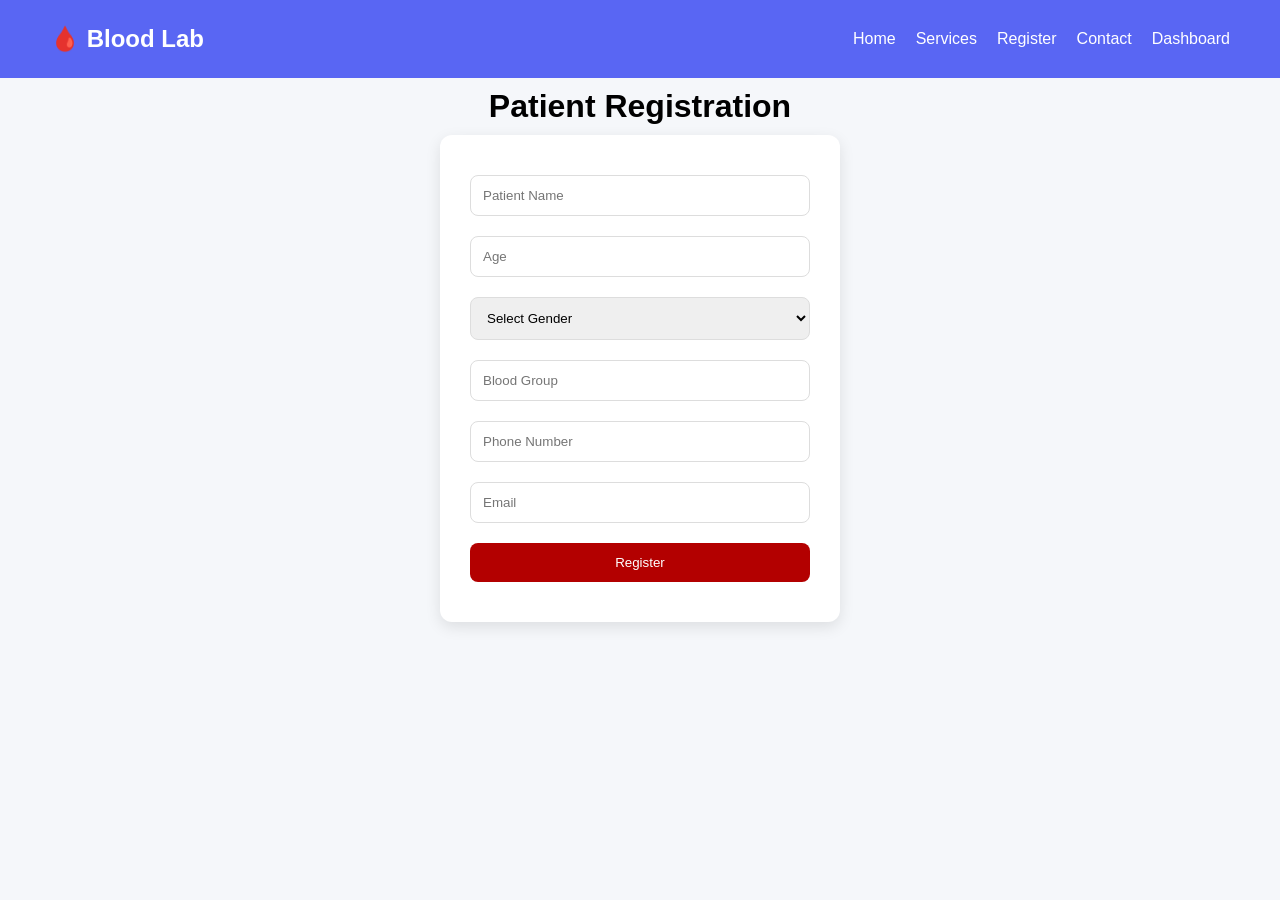
<file: register.html>
<!DOCTYPE html>
<html>

<head>
  <title>Patient Registration</title>
  <link rel="stylesheet" href="style.css">
</head>

<body>
  <nav>
    <div class="logo" style="text-align: center;">🩸 Blood Lab</div>
    <ul>
      <li><a href="index.html">Home</a></li>
      <li><a href="services.html">Services</a></li>
      <li><a href="register.html">Register</a></li>
      <li><a href="contact.html">Contact</a></li>
      <li><a href="dashboard.html">Dashboard</a></li>
    </ul>
  </nav>
  <div class="register-box">

    <h1 style="text-align: center; padding: 10px;">Patient Registration</h1>

    <form id="patientForm">

      <input type="text" id="name" placeholder="Patient Name" required>

      <input type="number" id="age" placeholder="Age" required>

      <select id="gender" required>
        <option value="">Select Gender</option>
        <option>Male</option>
        <option>Female</option>
        <option>Other</option>
      </select>

      <input type="text" id="bloodGroup" placeholder="Blood Group" required>

      <input type="tel" id="phone" placeholder="Phone Number" required>

      <input type="email" id="email" placeholder="Email" required>

      <button type="submit">Register</button>

    </form>

    <p id="message"></p>

  </div>

  <script>
    document.getElementById("patientForm").addEventListener("submit", async (e) => {

      e.preventDefault();

      const patientData = {
        name: document.getElementById("name").value,
        age: document.getElementById("age").value,
        gender: document.getElementById("gender").value,
        bloodGroup: document.getElementById("bloodGroup").value,
        phone: document.getElementById("phone").value,
        email: document.getElementById("email").value
      };

      try {
        const response = await fetch("http://localhost:5000/register", {
          method: "POST",
          headers: {
            "Content-Type": "application/json"
          },
          body: JSON.stringify(patientData)
        });

        const result = await response.json();

        document.getElementById("message").innerHTML = result.message;

        document.getElementById("patientForm").reset();

      } catch (error) {
        document.getElementById("message").innerHTML =
          "Registration Failed!";
      }
    });

    document.getElementById("patientForm")
      .addEventListener("submit", function (e) {

        e.preventDefault();

        const patient = {
          id: Date.now(),
          name: document.getElementById("name").value,
          age: document.getElementById("age").value,
          gender: document.getElementById("gender").value,
          bloodGroup: document.getElementById("bloodGroup").value,
          phone: document.getElementById("phone").value,
          email: document.getElementById("email").value
        };

        let patients =
          JSON.parse(localStorage.getItem("patients")) || [];

        patients.push(patient);

        localStorage.setItem(
          "patients",
          JSON.stringify(patients)
        );

        alert("Patient Saved Successfully");

        document.getElementById("patientForm").reset();

      });


  </script>

</body>

</html>
</file>
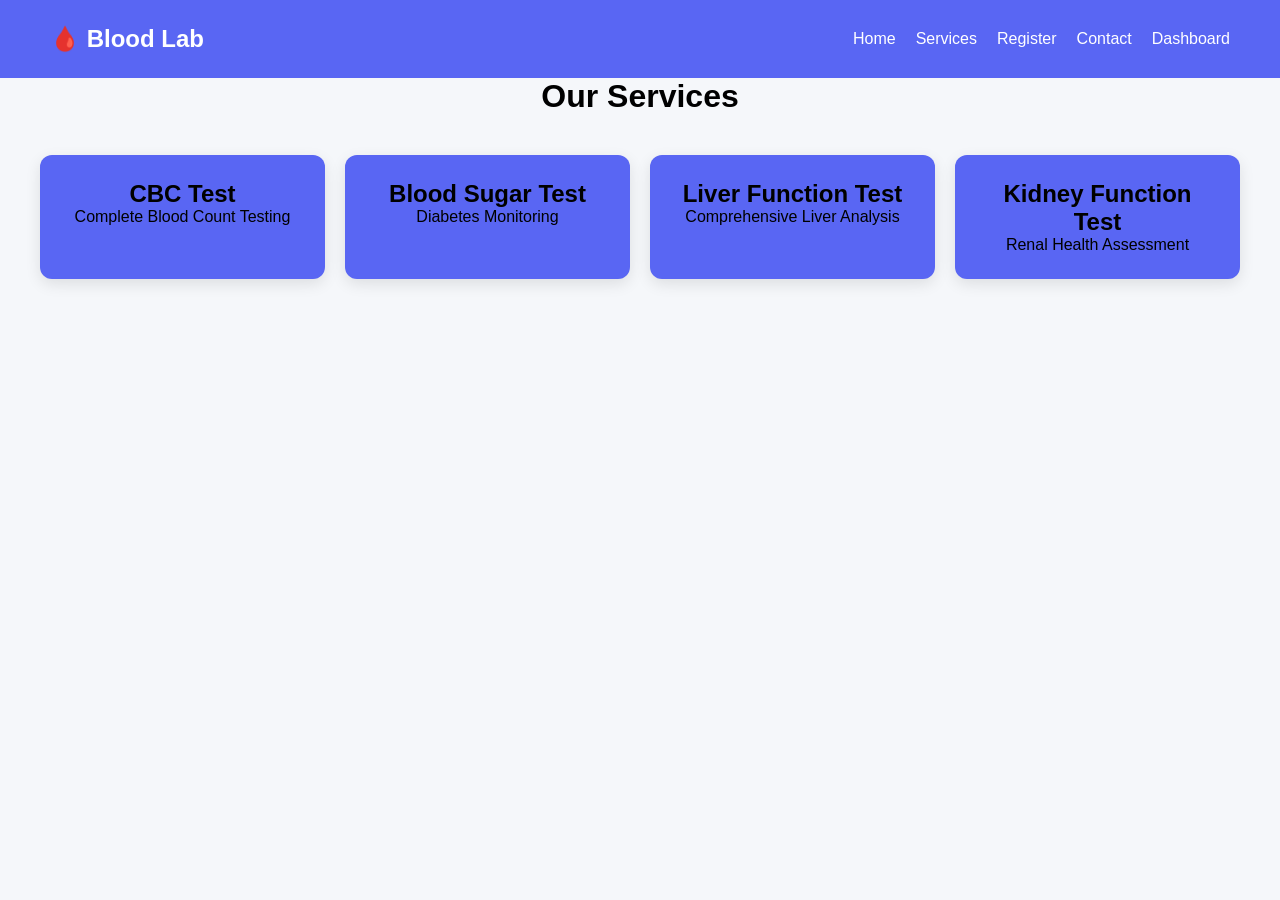
<file: services.html>
<!DOCTYPE html>
<html>

<head>
  <title>Services</title>
  <link rel="stylesheet" href="style.css">
</head>

<body>
  <nav>
    <div class="logo">🩸 Blood Lab</div>
    <ul>
      <li><a href="index.html">Home</a></li>
      <li><a href="services.html">Services</a></li>
      <li><a href="register.html">Register</a></li>
      <li><a href="contact.html">Contact</a></li>
      <li><a href="dashboard.html">Dashboard</a></li>
    </ul>
  </nav>

  <h1 class="title" style="text-align: center;">Our Services</h1>

  <section class="services">

    <div class="service-card">
      <h2>CBC Test</h2>
      <p>Complete Blood Count Testing</p>
    </div>

    <div class="service-card">
      <h2>Blood Sugar Test</h2>
      <p>Diabetes Monitoring</p>
    </div>

    <div class="service-card">
      <h2>Liver Function Test</h2>
      <p>Comprehensive Liver Analysis</p>
    </div>

    <div class="service-card">
      <h2>Kidney Function Test</h2>
      <p>Renal Health Assessment</p>
    </div>

  </section>

</body>

</html>
</file>
<file: style.css>
*{
margin:0;
padding:0;
box-sizing:border-box;
font-family:Segoe UI,sans-serif;
}

body{
background:#f5f7fa;
}

nav{
display:flex;
justify-content:space-between;
align-items:center;
padding:25px 50px;
background:hsl(235, 86%, 65%);
}

.logo{
font-size:24px;
color:white;
font-weight:bold;
}

nav ul{
display:flex;
list-style:none;
}

nav ul li{
margin-left:20px;
}

nav a{
color:white;
text-decoration:none;
}

.hero{
height:80vh;
display:flex;
flex-direction:column;
justify-content:center;
align-items:center;
background:linear-gradient(
rgba(0,0,0,.5),
rgba(0,0,0,.5)
),
/* url('https://images.unsplash.com/photo-1582719478250-c89cae4dc85b');
background-size:cover; */
}
 /* Center the container on the page */

.btn{
background:#ff4d4d;
padding:12px 25px;
border-radius:8px;
text-decoration:none;
color:white;
margin-top:20px;
}

.features,
.services,
.dashboard{
display:grid;
grid-template-columns:repeat(auto-fit,minmax(250px,1fr));
gap:20px;
padding:40px;
}

.card,
.service-card,
.box{
background:hsl(235, 86%, 65%);
padding:25px;
border-radius:12px;
box-shadow:0 5px 15px rgba(0,0,0,.1);
text-align:center;
}

form{
width:400px;
margin:auto;
padding:30px;
background:white;
border-radius:12px;
box-shadow:0 5px 15px rgba(0,0,0,.1);
}

input,
select,
textarea,
button{
width:100%;
padding:12px;
margin:10px 0;
border:1px solid #ddd;
border-radius:8px;
}

button{
background:#b30000;
color:white;
border:none;
cursor:pointer;
}

table{
width:90%;
margin:30px auto;
border-collapse:collapse;
background:white;
}

th,td{
padding:15px;
border:1px solid #ddd;
}

th{
background:hsl(235, 86%, 65%);
color:white;
}

footer{
background:#222;
color:white;
text-align:center;
padding:20px;
}
</file>
